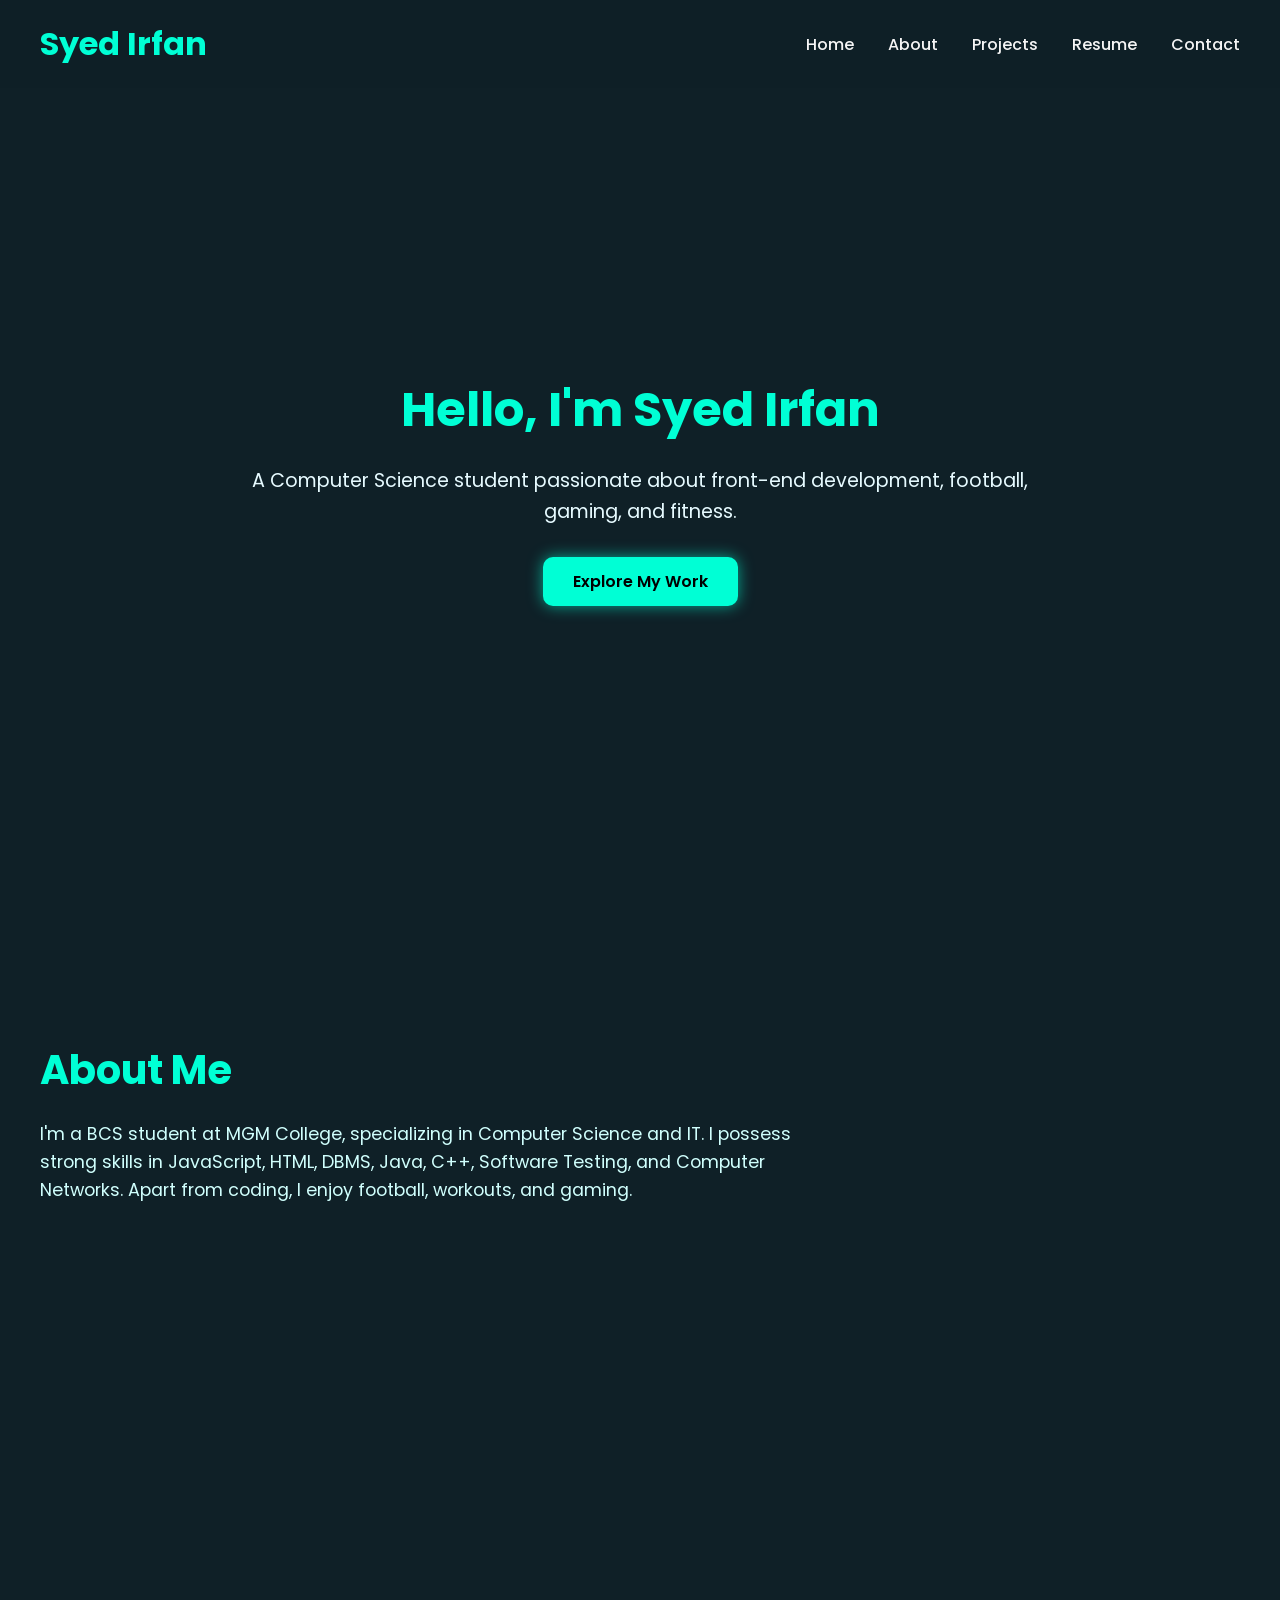
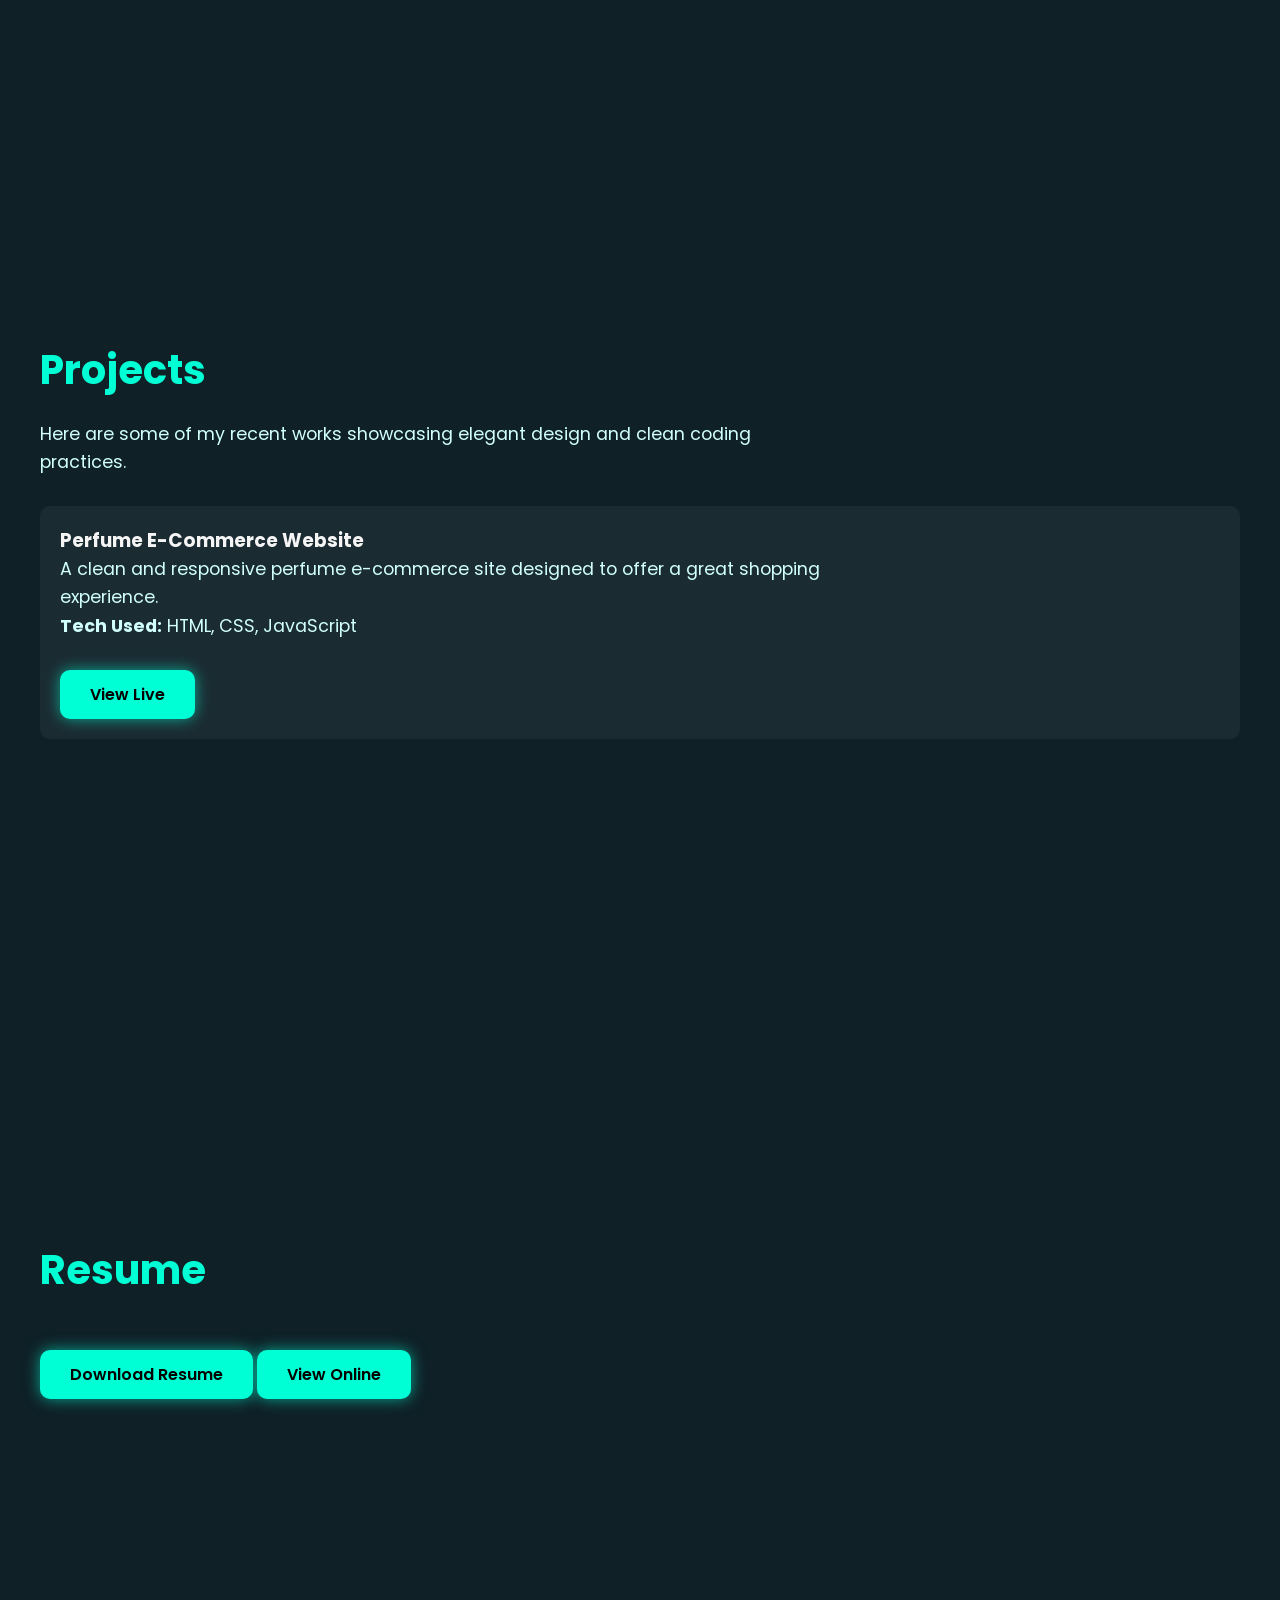
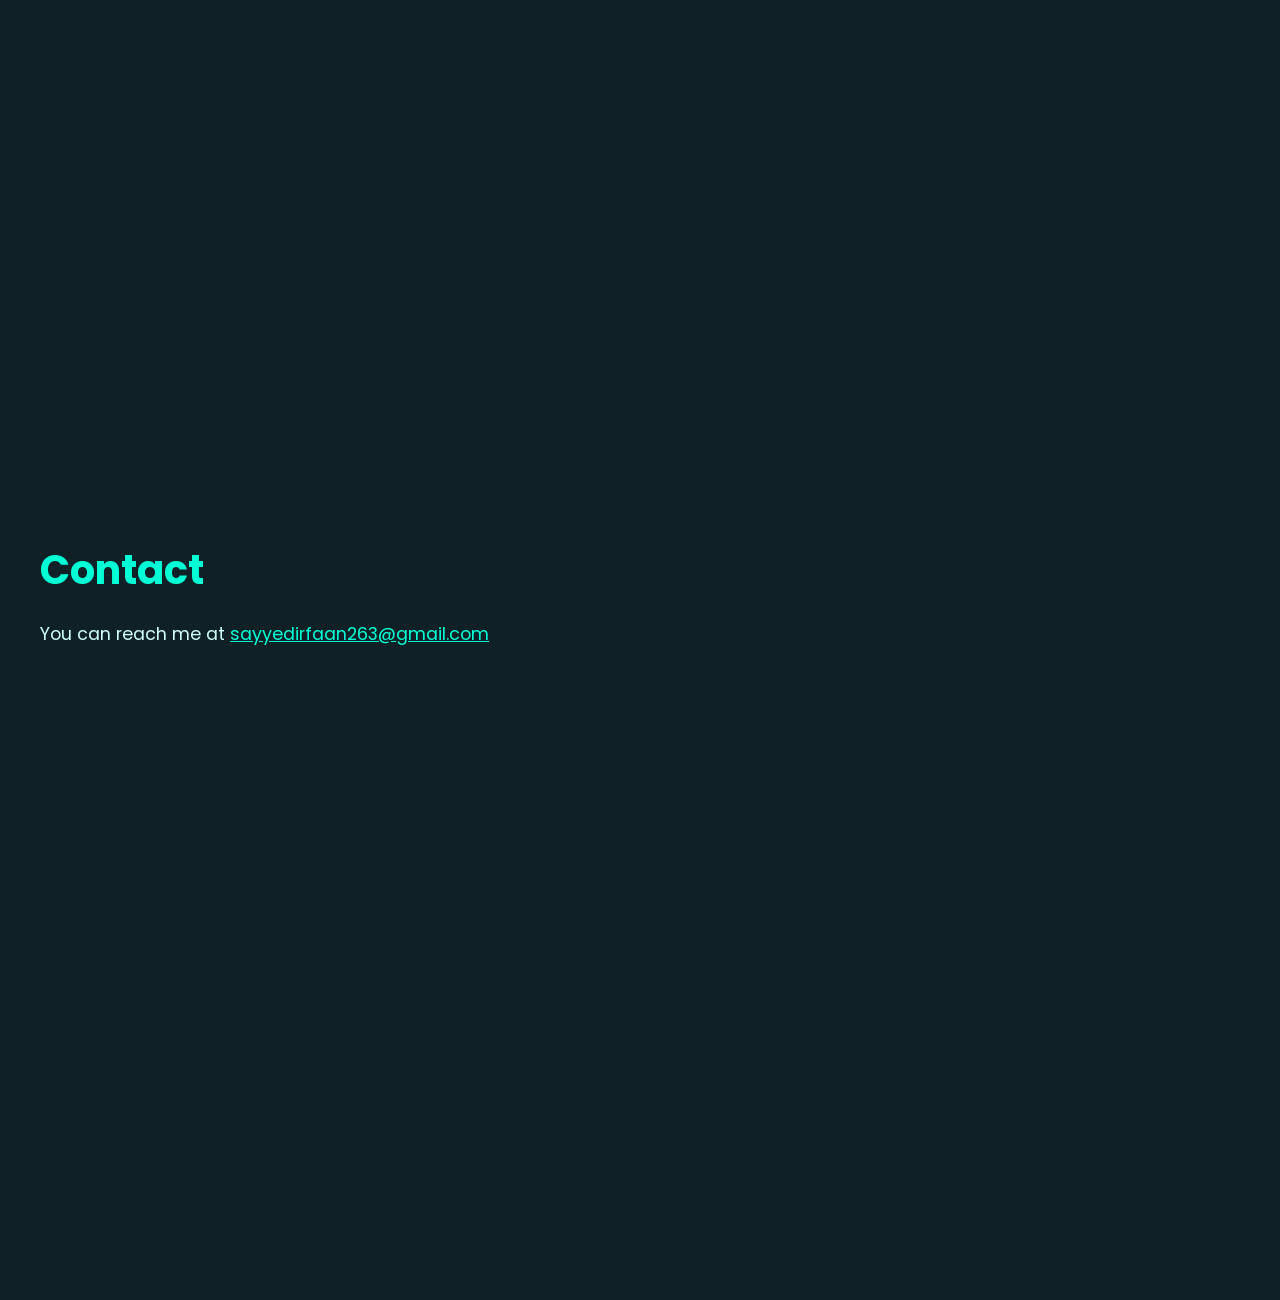
<file: MY PORTFOLIO WEBSITE/index.html>
<!DOCTYPE html>
<html lang="en">
  <head>
    <meta charset="UTF-8" />
    <meta
      name="viewport"
      content="width=device-width, initial-scale=1.0, viewport-fit=cover"
    />
    <title>Syed Irfan - Portfolio</title>
    <link rel="stylesheet" href="style.css" />
    <link
      href="https://fonts.googleapis.com/css2?family=Poppins:wght@400;600;700&display=swap"
      rel="stylesheet"
    />
  </head>
  <body>
    <header>
      <div class="logo">Syed Irfan</div>
      <nav>
        <a href="#home">Home</a>
        <a href="#about">About</a>
        <a href="#projects">Projects</a>
        <a href="#resume">Resume</a>
        <a href="#contact">Contact</a>
      </nav>
    </header>

    <section id="home" class="home">
      <h1>Hello, I'm Syed Irfan</h1>
      <p>
        A Computer Science student passionate about front-end development,
        football, gaming, and fitness.
      </p>
      <a href="#projects"><button class="btn">Explore My Work</button></a>
    </section>

    <section id="about" class="about">
      <h2>About Me</h2>
      <p>
        I'm a BCS student at MGM College, specializing in Computer Science and
        IT. I possess strong skills in JavaScript, HTML, DBMS, Java, C++,
        Software Testing, and Computer Networks. Apart from coding, I enjoy
        football, workouts, and gaming.
      </p>
    </section>

    <section id="projects" class="projects">
      <h2>Projects</h2>
      <p>
        Here are some of my recent works showcasing elegant design and clean
        coding practices.
      </p>
      <div class="project-gallery">
        <div class="project-card">
          <h3>Perfume E-Commerce Website</h3>
          <p>
            A clean and responsive perfume e-commerce site designed to offer a
            great shopping experience.
          </p>
          <p><strong>Tech Used:</strong> HTML, CSS, JavaScript</p>
          <a
            href="https://imaginative-twilight-8e383d.netlify.app/"
            target="_blank"
            class="btn"
            >View Live</a
          >
        </div>
      </div>
    </section>

    <section id="resume" class="resume">
      <h2>Resume</h2>
      <a href="SYED_IRFAN_RESUME.pdf" class="btn" download>Download Resume</a>
      <a href="SYED_IRFAN_RESUME.pdf" class="btn" target="_blank"
        >View Online</a
      >
    </section>

    <section id="contact" class="contact">
      <h2>Contact</h2>
      <p>
        You can reach me at
        <a href="mailto:sayyedirfaan263@gmail.com">sayyedirfaan263@gmail.com</a>
      </p>
    </section>

    <script>
      window.addEventListener("scroll", () => {
        const elements = document.querySelectorAll(
          ".about, .projects, .resume, .contact"
        );
        const trigger = window.innerHeight / 1.2;
        elements.forEach((el) => {
          const top = el.getBoundingClientRect().top;
          if (top < trigger) el.classList.add("reveal");
        });
      });
    </script>
  </body>
</html>
</file>
<file: MY PORTFOLIO WEBSITE/style.css>
/* style.css */
* {
  margin: 0;
  padding: 0;
  box-sizing: border-box;
  font-family: 'Poppins', sans-serif;
  scroll-behavior: smooth;
}

body {
  background: #0f2027;
  color: #f5f5f5;
  overflow-x: hidden;
  background-size: cover;
  background-attachment: fixed;
}

header {
  position: fixed;
  width: 100%;
  top: 0;
  left: 0;
  background: rgba(15, 32, 39, 0.9);
  padding: 20px 40px;
  display: flex;
  justify-content: space-between;
  align-items: center;
  z-index: 1000;
  backdrop-filter: blur(10px);
}

.logo {
  font-size: 2rem;
  color: #00ffd5;
  font-weight: 700;
}

nav a {
  margin-left: 30px;
  text-decoration: none;
  color: #f5f5f5;
  transition: 0.3s;
  font-size: 1rem;
  font-weight: 500;
}

nav a:hover {
  color: #00ffd5;
}

section {
  padding: 140px 40px 60px;
  min-height: 100vh;
}

.home {
  display: flex;
  align-items: center;
  justify-content: center;
  text-align: center;
  flex-direction: column;
}

.home h1 {
  font-size: 3rem;
  color: #00ffd5;
  font-weight: 700;
}

.home p {
  font-size: 1.2rem;
  margin-top: 20px;
  max-width: 800px;
  color: #e6faff;
}

.btn {
  margin-top: 30px;
  padding: 12px 30px;
  background: #00ffd5;
  color: #000;
  font-weight: 600;
  border: none;
  border-radius: 10px;
  cursor: pointer;
  font-size: 1rem;
  transition: background 0.3s ease, transform 0.2s;
  box-shadow: 0 0 15px rgba(0, 255, 213, 0.6);
  text-decoration: none;
  display: inline-block;
}

.btn:hover {
  background: #00c2a8;
  transform: scale(1.05);
}

h2 {
  font-size: 2.5rem;
  color: #00ffd5;
  margin-bottom: 20px;
  font-weight: 700;
}

p {
  font-size: 1.1rem;
  color: #d0fffd;
  max-width: 800px;
  line-height: 1.6;
}

.project-gallery {
  display: flex;
  flex-wrap: wrap;
  gap: 20px;
  margin-top: 30px;
}

.project-card {
  flex: 1 1 300px;
  background: rgba(255, 255, 255, 0.05);
  padding: 20px;
  border-radius: 10px;
  text-align: left;
  transition: transform 0.3s ease;
}

.project-card:hover {
  transform: translateY(-5px);
}

.contact a {
  color: #00ffd5;
  text-decoration: underline;
}

.reveal {
  opacity: 1 !important;
  transform: translateY(0) !important;
}

.about, .projects, .resume, .contact {
  opacity: 0;
  transform: translateY(50px);
  transition: all 1s ease;
}

@media (max-width: 768px) {
  .home h1 {
    font-size: 2.2rem;
  }
  header {
    flex-direction: column;
    align-items: flex-start;
  }
  nav {
    display: flex;
    flex-wrap: wrap;
    margin-top: 10px;
  }
  nav a {
    margin: 10px 10px 0 0;
  }
  section {
    padding: 120px 20px 60px;
  }
}

@media (max-width: 480px) {
  .btn {
    padding: 10px 20px;
    font-size: 0.9rem;
  }
  .project-card {
    padding: 15px;
  }
}
</file>
